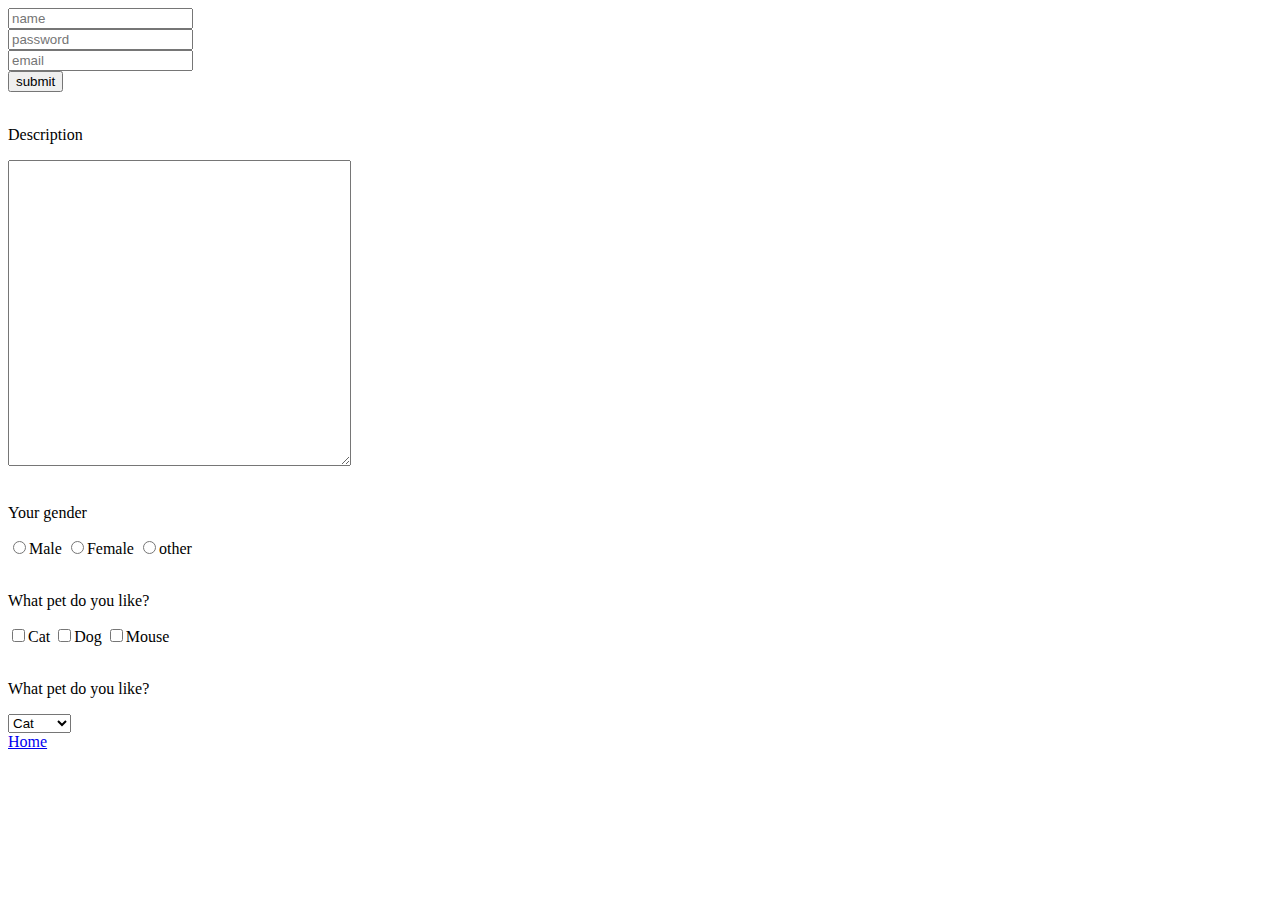
<file: index.html>
<!DOCTYPE html>
<html lang="en">
<head>
    <meta charset="UTF-8">
    <meta http-equiv="X-UA-Compatible" content="IE=edge">
    <meta name="viewport" content="width=device-width, initial-scale=1.0">
    <title>Document</title>
    <style>
        
    </style>
    
</head>
<body>
    <form action="" method="">
        <!-- <label for="name">Name</label> -->
        <input type="text" name="name" id="name" placeholder="name">
        <br>
        <input type="password" name="password" id="password" placeholder="password">
        <br>
        <input type="email" name="email" id="email" placeholder="email">
        <br>
        <input type="submit" value="submit">
        <!-- <button type="submit">submit</button> -->
        <br>
        <br>
        <p>Description</p>
        <textarea name="" id="" cols="40" rows="20"></textarea>
        <br>
        <br>
        <p>Your gender</p>
        <input type="radio" name="gender" id="" value="male">Male
        <input type="radio" name="gender" id="" value="female">Female
        <input type="radio" name="gender" id="" value="other">other
        <br>
        <br>
        <p>What pet do you like?</p>
        <input type="checkbox" name="pet" id="" value="cat">Cat
        <input type="checkbox" name="pet" id="" value="dog">Dog
        <input type="checkbox" name="pet" id="" value="mouse">Mouse
        <br>
        <br>
        <p>What pet do you like?</p>
        <select name="pet" id="">
            <option value="cat">Cat</option>
            <option value="dog">Dog</option>
            <option value="mouse">Mouse</option>
        </select>

    </form>
    <a href="./Testing Website 1/Home.html">Home</a>
</body>
</html>
</file>
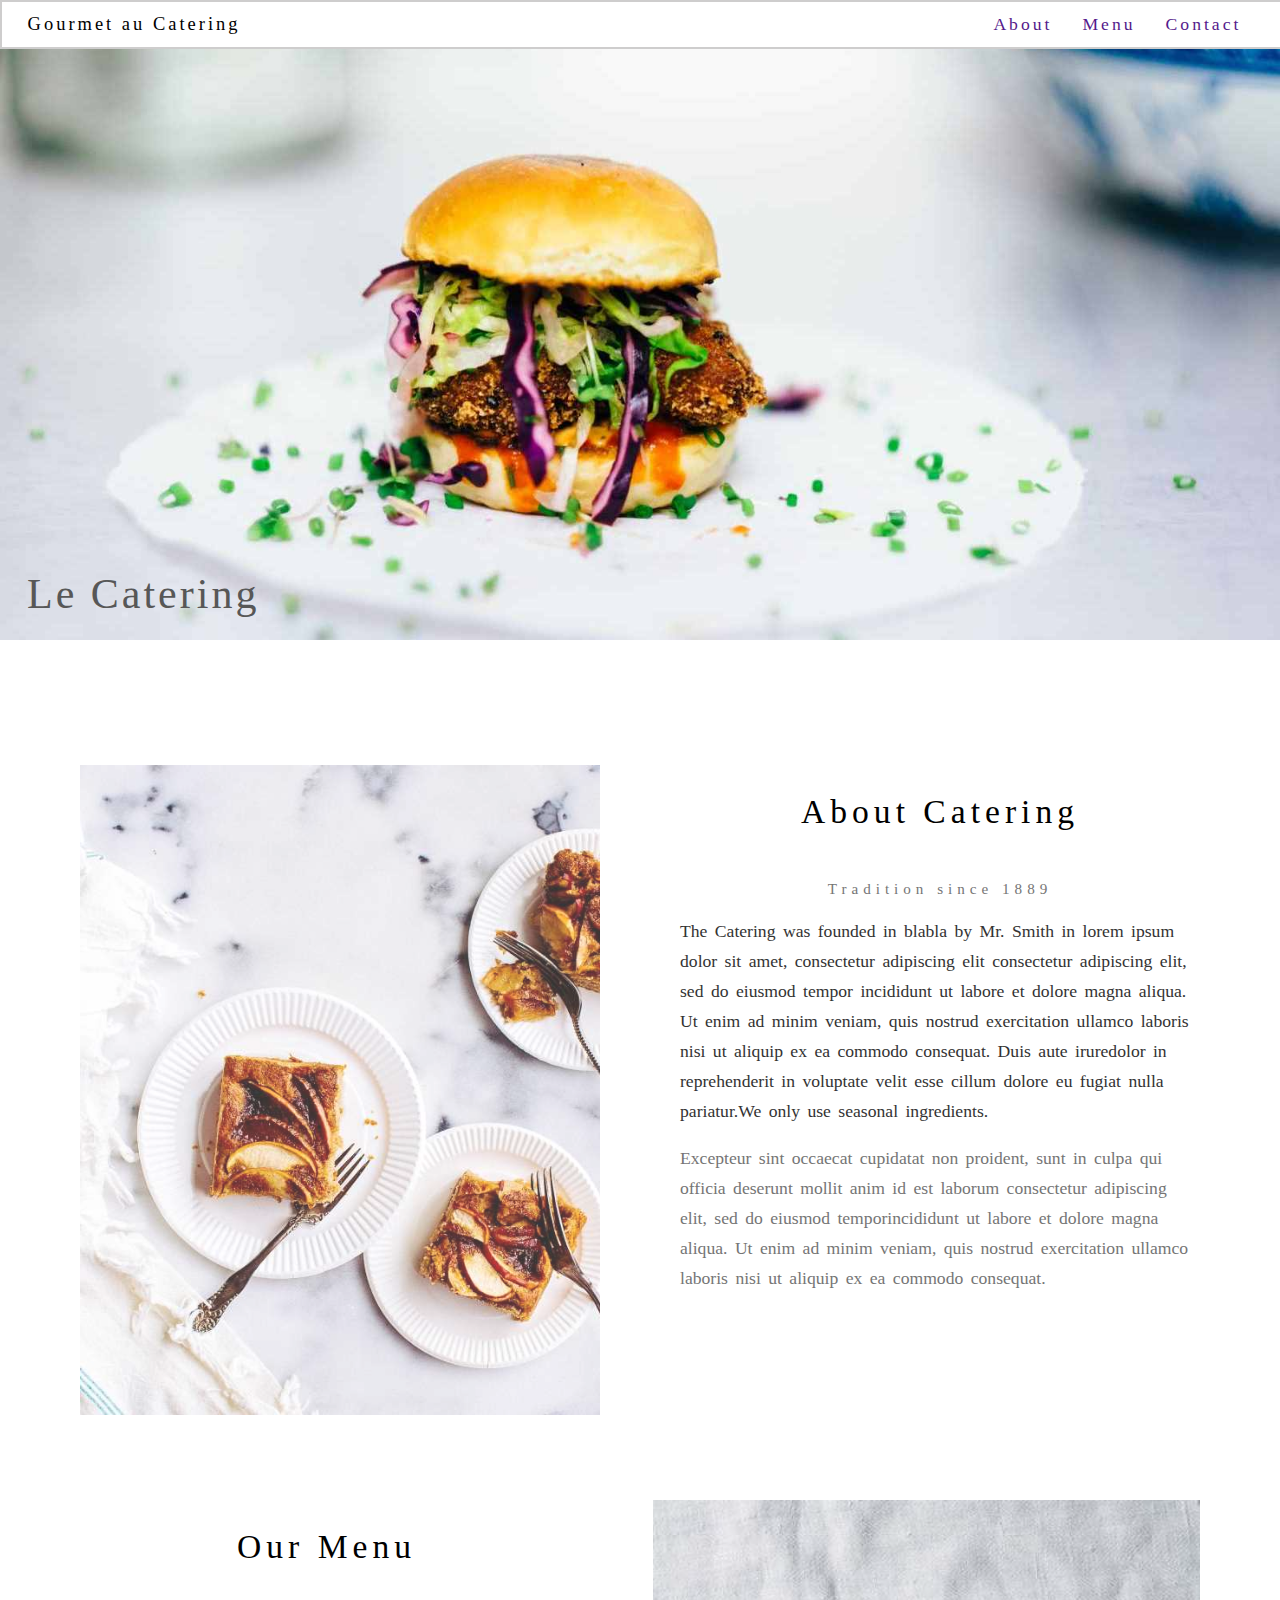
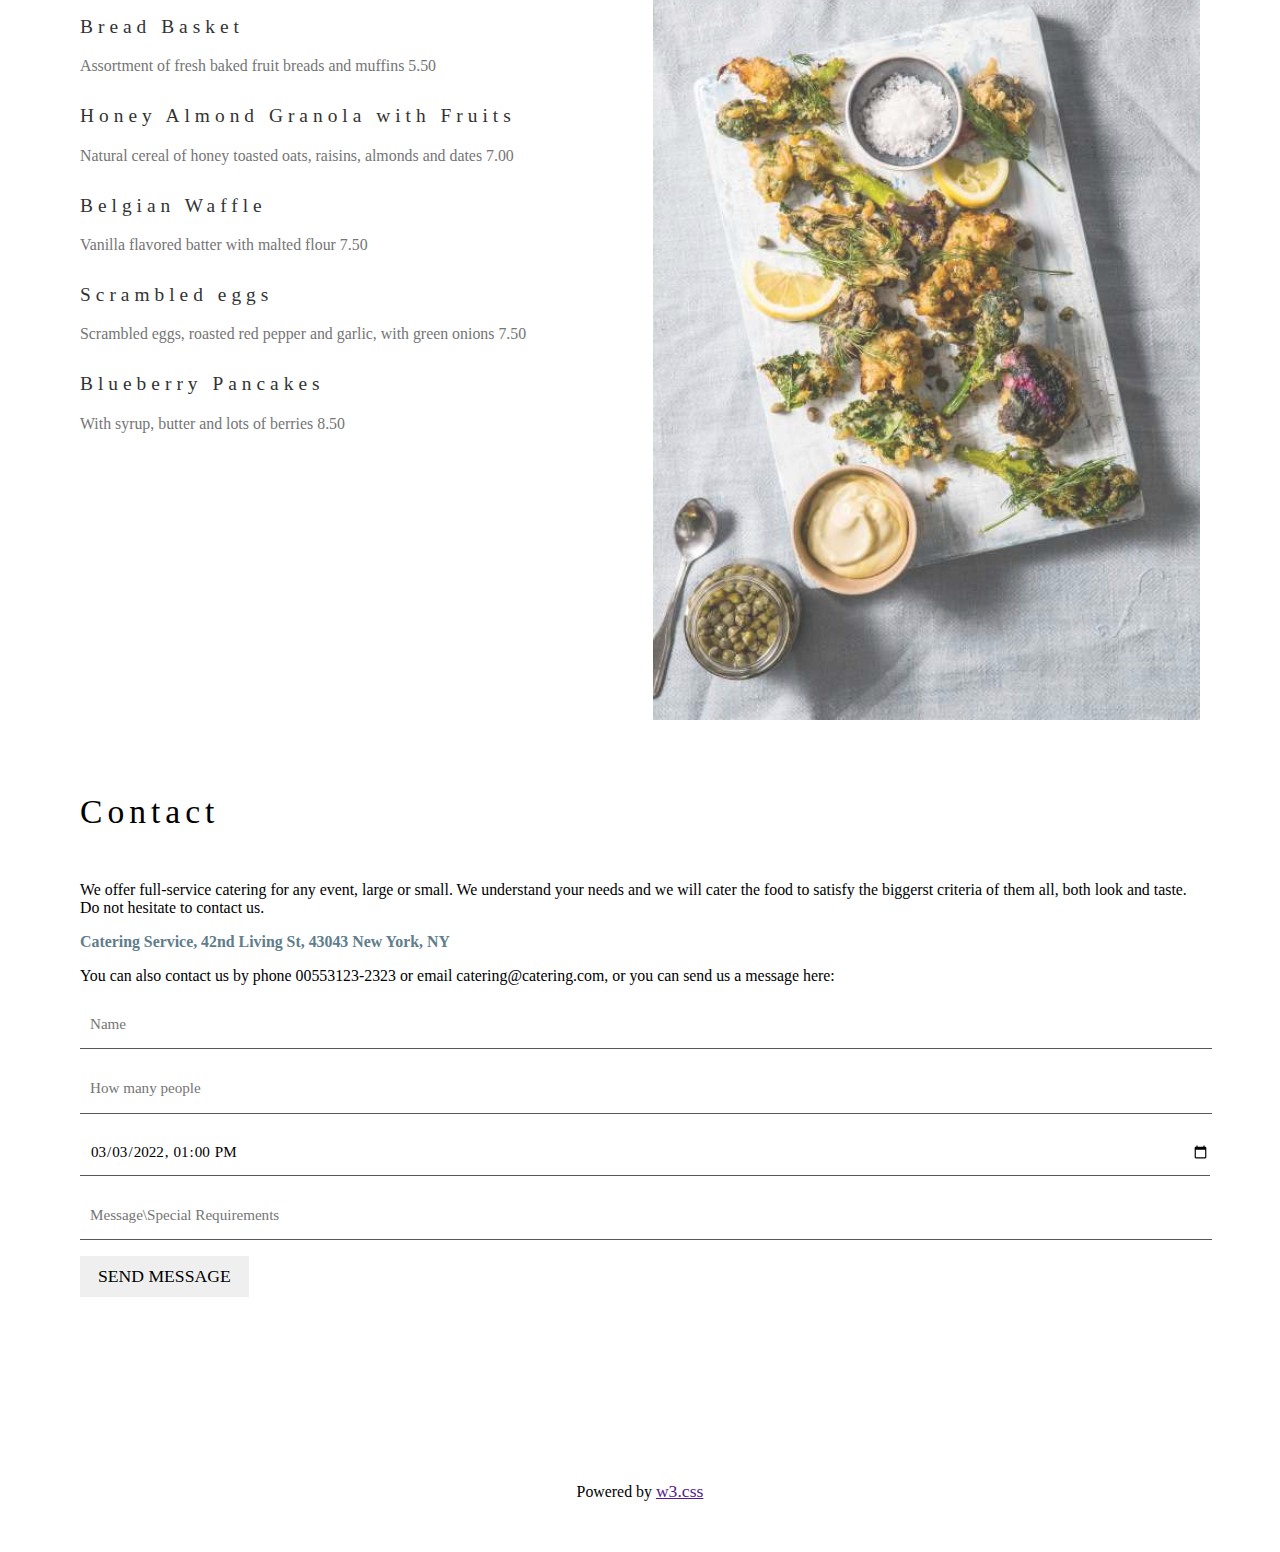
<file: web1/index.html>
<!DOCTYPE html>
<html lang="en">
<head>
    <meta charset="UTF-8">
    <meta http-equiv="X-UA-Compatible" content="IE=edge">
    <meta name="viewport" content="width=device-width, initial-scale=1.0">
    <title>Home</title>
    <link rel="stylesheet" href="style.css">
</head>
<body>
    <nav class="nav">
        <h2 class="nav-restaurant-name spacing">Gourmet au Catering</h2>
        <ul class="spacing">
            <li><a href=""> About</a></li>
            <li><a href="">Menu</a></li>
            <li><a href="">Contact</a></li>
        </ul>
    </nav>
    <header class="header-main">
        <div class="header-container">
            <img class="burger" src="img/hamburger.jpg" alt="hamburger">
            <h1 class="header-name spacing">Le Catering</h1>
        </div>
    </header>
    <section class="content-section">
        <div class="content1">
            <div class="img-container">
                <img class="table-img" src="./img/tablesetting2.jpg" alt="table 1">
            </div>
            <div class="content1-content">
                <h2 class="header content-header">About Catering</h2>
                <p class="header content-small-text">Tradition since 1889</p>
                <p class="paragraph">The Catering was founded in blabla by Mr. Smith in lorem ipsum dolor sit amet, consectetur adipiscing elit consectetur adipiscing elit, sed do eiusmod tempor incididunt ut labore et dolore magna aliqua. Ut enim ad minim veniam, quis nostrud exercitation ullamco laboris nisi ut aliquip ex ea commodo consequat. Duis aute iruredolor in reprehenderit in voluptate velit esse cillum dolore eu fugiat nulla pariatur.We only use seasonal ingredients.</p>
                <p class="paragraph para-lighter">Excepteur sint occaecat cupidatat non proident, sunt in culpa qui officia deserunt mollit anim id est laborum consectetur adipiscing elit, sed do eiusmod temporincididunt ut labore et dolore magna aliqua. Ut enim ad minim veniam, quis nostrud exercitation ullamco laboris nisi ut aliquip ex ea commodo consequat.</p>
            </div>
        </div>
        <div class="content2">
            <div class="content2-menu">
                <h2 class="header content-header">Our Menu</h2>
                <div>
                    <p class="content2-letters food-name">Bread Basket</p>
                    <p class="content2-letters food-description">Assortment of fresh baked fruit breads and muffins 5.50</p>
                </div>
                <div>
                    <p class="content2-letters food-name">Honey Almond Granola with Fruits</p>
                    <p class="content2-letters food-description">Natural cereal of honey toasted oats, raisins, almonds and dates 7.00</p>
                </div>
                <div>
                    <p class="content2-letters food-name">Belgian Waffle</p>
                    <p class="content2-letters food-description">Vanilla flavored batter with malted flour 7.50</p>
                </div>
                <div>
                    <p class="content2-letters food-name">Scrambled eggs</p>
                    <p class="content2-letters food-description">Scrambled eggs, roasted red pepper and garlic, with green onions 7.50</p>
                </div>
                <div>
                    <p class="content2-letters food-name">Blueberry Pancakes</p>
                    <p class="content2-letters food-description">With syrup, butter and lots of berries 8.50</p>
                </div>
            </div>
            <div class="content2-image-container">
                <img class="content2-image" src="./img/tablesetting.jpg" alt="table">
            </div>
        </div>
    </section>
    <footer class="footer-section">
        <div class="footer-main">
            <h2 class="header content-header footer-head">Contact</h2>
            <p>We offer full-service catering for any event, large or small. We understand your needs and we will cater the food to satisfy the biggerst criteria of them all, both look and taste. Do not hesitate to contact us.</p>
            <p class="special-para">Catering Service, 42nd Living St, 43043 New York, NY</p>
            <p>You can also contact us by phone 00553123-2323 or email catering@catering.com, or you can send us a message here:</p>
            <p>
                <input class="input" type="text" name="Name" id="Name" placeholder="Name" required>
            </p>
            <p>
                <input class="input" type="number" name="Number" id="Number" placeholder="How many people" required>
            </p>
            <p>
                <input class="input" type="datetime-local" name="Date" id="Date" value="2022-03-03T13:00" required>
            </p>
            <p>
                <input class="input" type="text" name="Message" id="Message" placeholder="Message\Special Requirements">
            </p>
            <p>
                <button class="send-button">SEND MESSAGE</button>
            </p>
            <p class="end-quote">
                Powered by <a href="">w3.css</a>
            </p>
        </div>
    </footer>
</body>
</html>
</file>
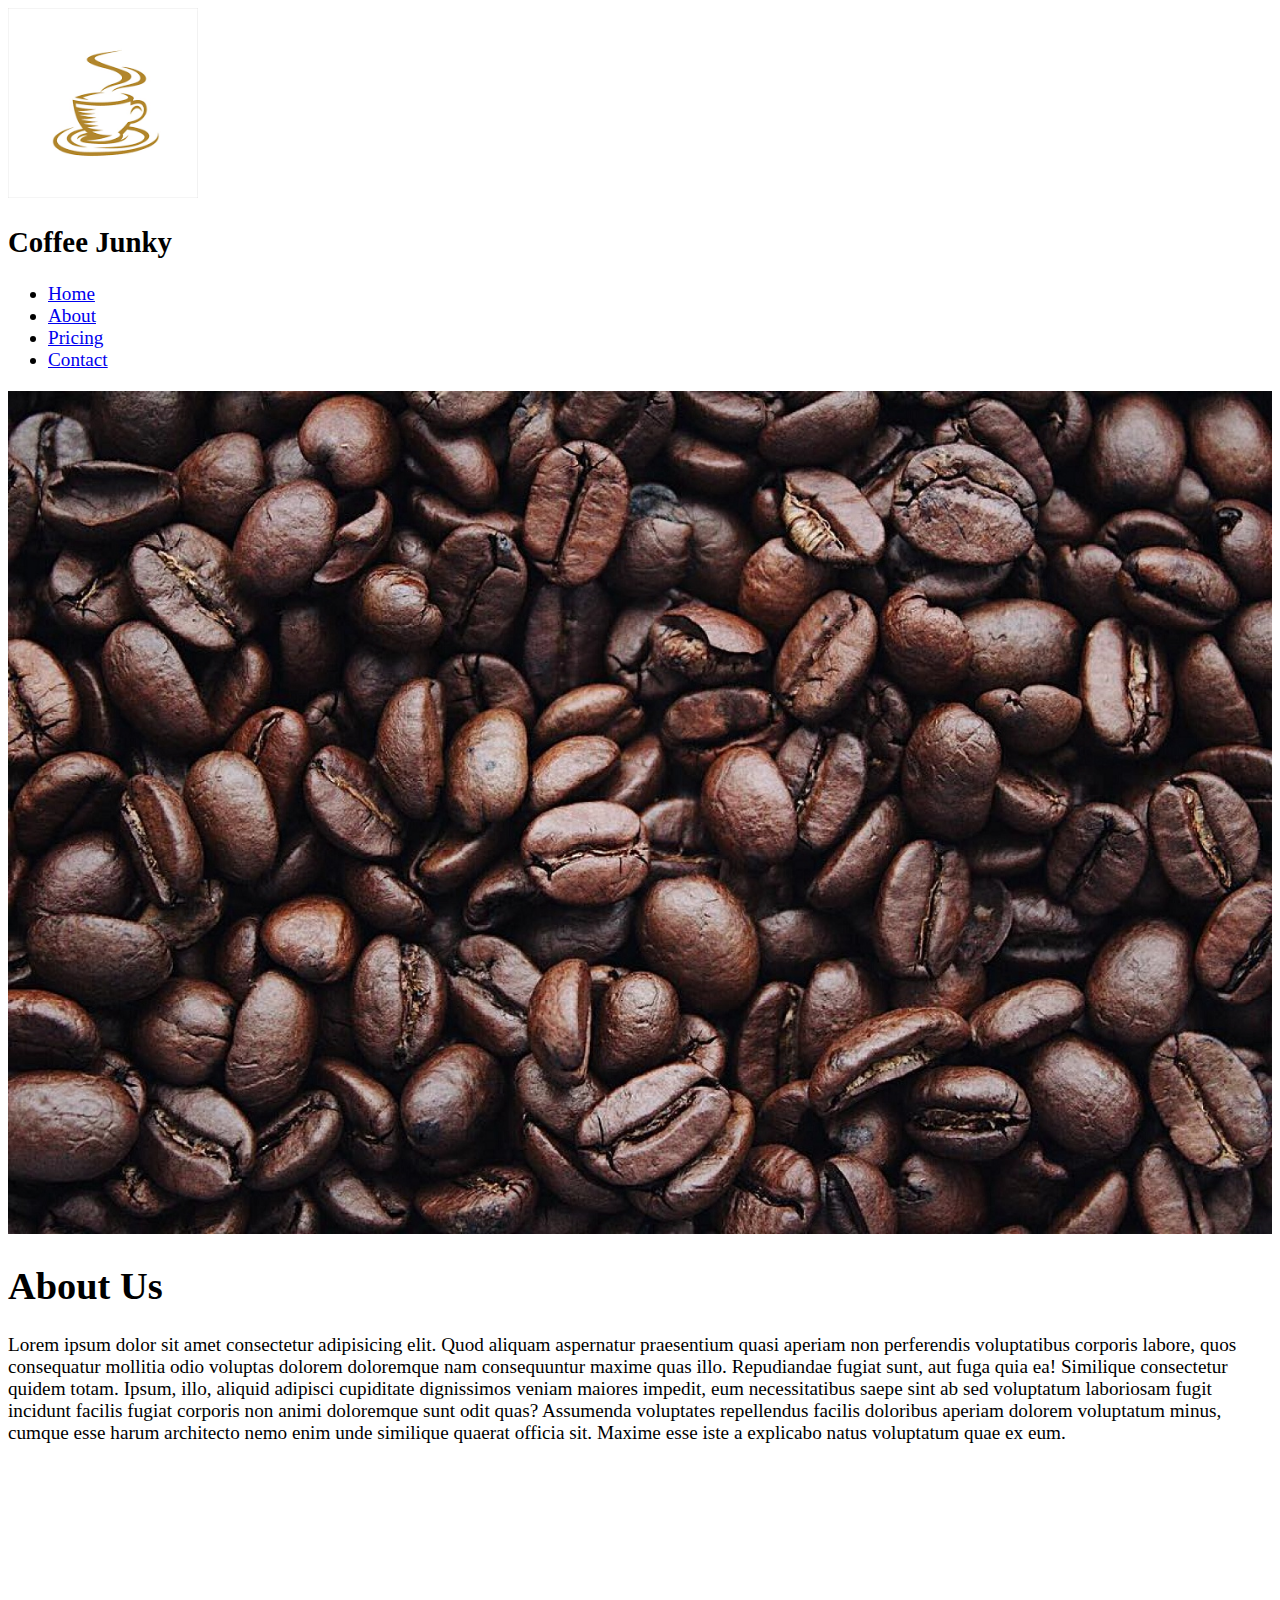
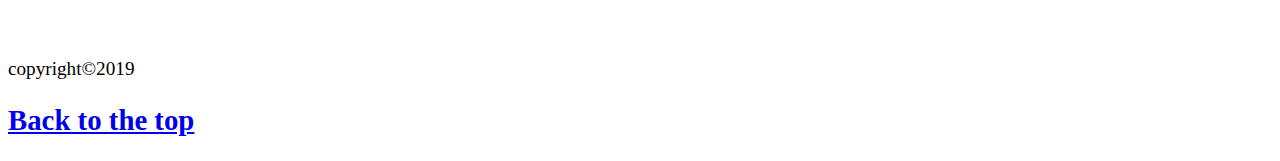
<file: Testing Website 1/About.html>
<!DOCTYPE html>
<html lang="en">
<head>
    <meta charset="UTF-8">
    <meta http-equiv="X-UA-Compatible" content="IE=edge">
    <meta name="viewport" content="width=device-width, initial-scale=1.0">
    <title>About</title>
    <style>
        body {
            font-size: 1.2em;
        }
    </style>
</head>
<body>
    <img src="./img/Coffee logo1.png" alt="Coffee Cup Logo" width=15%  id="head">
    <h2>Coffee Junky</h2>
    <ul>
        <li><a href="./Home.html">Home</li>
        <li><a href="#head">About</a></li>
        <li><a href="./Pricing.html">Pricing</a></li>
        <li><a href="./Contact.html">Contact</a></li>
    </ul>
    <img src="./img/pexels-igor-haritanovich-1695052.jpg" alt="Banner" width=100%>

    <h1>About Us</h1>
    <p>Lorem ipsum dolor sit amet consectetur adipisicing elit. Quod aliquam aspernatur praesentium quasi aperiam non perferendis voluptatibus corporis labore, quos consequatur mollitia odio voluptas dolorem doloremque nam consequuntur maxime quas illo. Repudiandae fugiat sunt, aut fuga quia ea! Similique consectetur quidem totam. Ipsum, illo, aliquid adipisci cupiditate dignissimos veniam maiores impedit, eum necessitatibus saepe sint ab sed voluptatum laboriosam fugit incidunt facilis fugiat corporis non animi doloremque sunt odit quas? Assumenda voluptates repellendus facilis doloribus aperiam dolorem voluptatum minus, cumque esse harum architecto nemo enim unde similique quaerat officia sit. Maxime esse iste a explicabo natus voluptatum quae ex eum.</p>
    <br>
    <br>
    <br>
    <br>
    <br>
    <br>
    <br>
    <br>
    <p>copyright&copy;2019</p>
    <h2><a href="#head">Back to the top</a></h2>
</body>
</html>
</file>
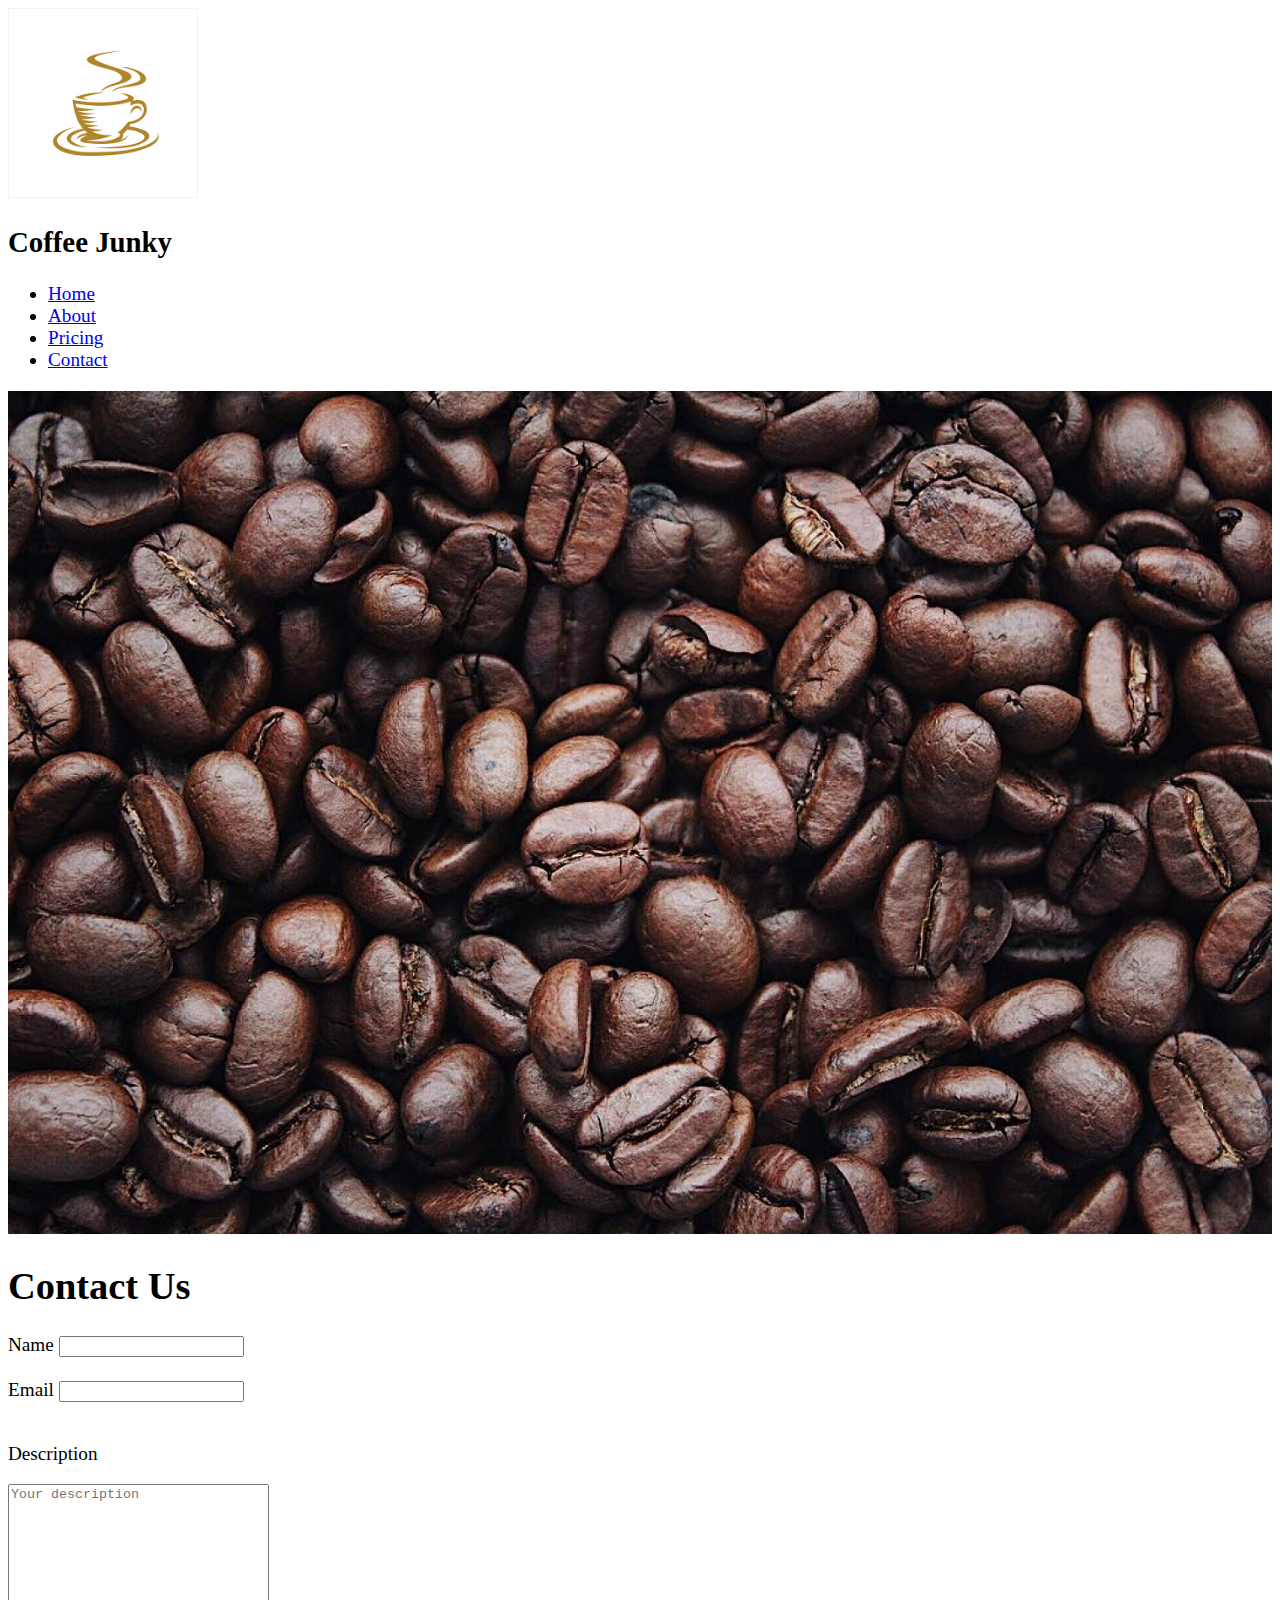
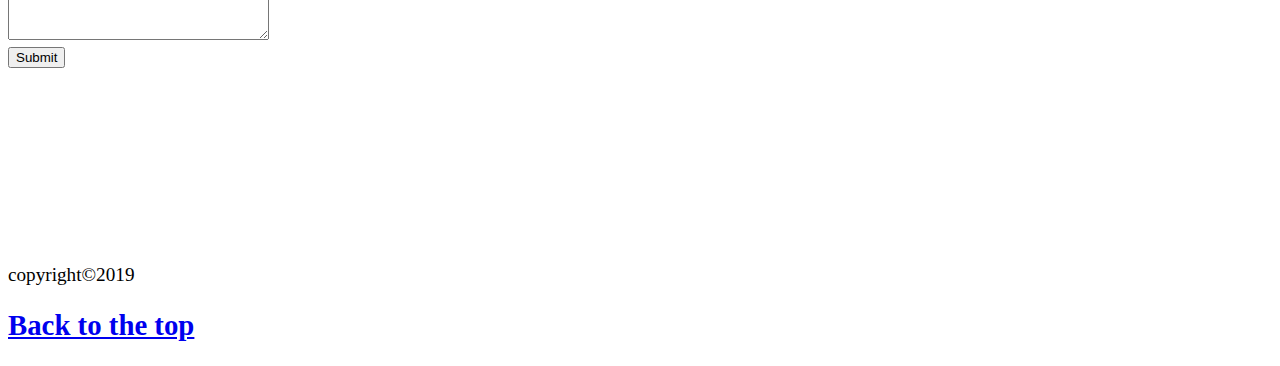
<file: Testing Website 1/Contact.html>
<!DOCTYPE html>
<html lang="en">
<head>
    <meta charset="UTF-8">
    <meta http-equiv="X-UA-Compatible" content="IE=edge">
    <meta name="viewport" content="width=device-width, initial-scale=1.0">
    <title>Contact</title>
    <style>
        body {
            font-size: 1.2em;
        }
    </style>
</head>
<body>
    <img src="./img/Coffee logo1.png" alt="Coffee Cup Logo" width=15%  id="head">
    <h2>Coffee Junky</h2>
    <ul>
        <li><a href="./Home.html">Home</li>
        <li><a href="./About.html">About</a></li>
        <li><a href="./Pricing.html">Pricing</a></li>
        <li><a href="#head">Contact</a></li>
    </ul>
    <img src="./img/pexels-igor-haritanovich-1695052.jpg" alt="Banner" width=100%>

    <h1>Contact Us</h1>

    <form action="">
        <label for="name">Name</label>
        <input type="text" name="name" id="name">
        <br>
        <br>
        <label for="email">Email</label>
        <input type="email" name="email" id="email">
        <br>
        <br>
        <p>Description</p>
        <textarea name="description" id="description" cols="30" rows="10" placeholder="Your description"></textarea>
        <br>
        <button type="submit">Submit</button>
    </form>
    <br>
    <br>
    <br>
    <br>
    <br>
    <br>
    <br>
    <br>
    <p>copyright&copy;2019</p>
    <h2><a href="#head">Back to the top</a></h2>
</body>
</html>
</file>
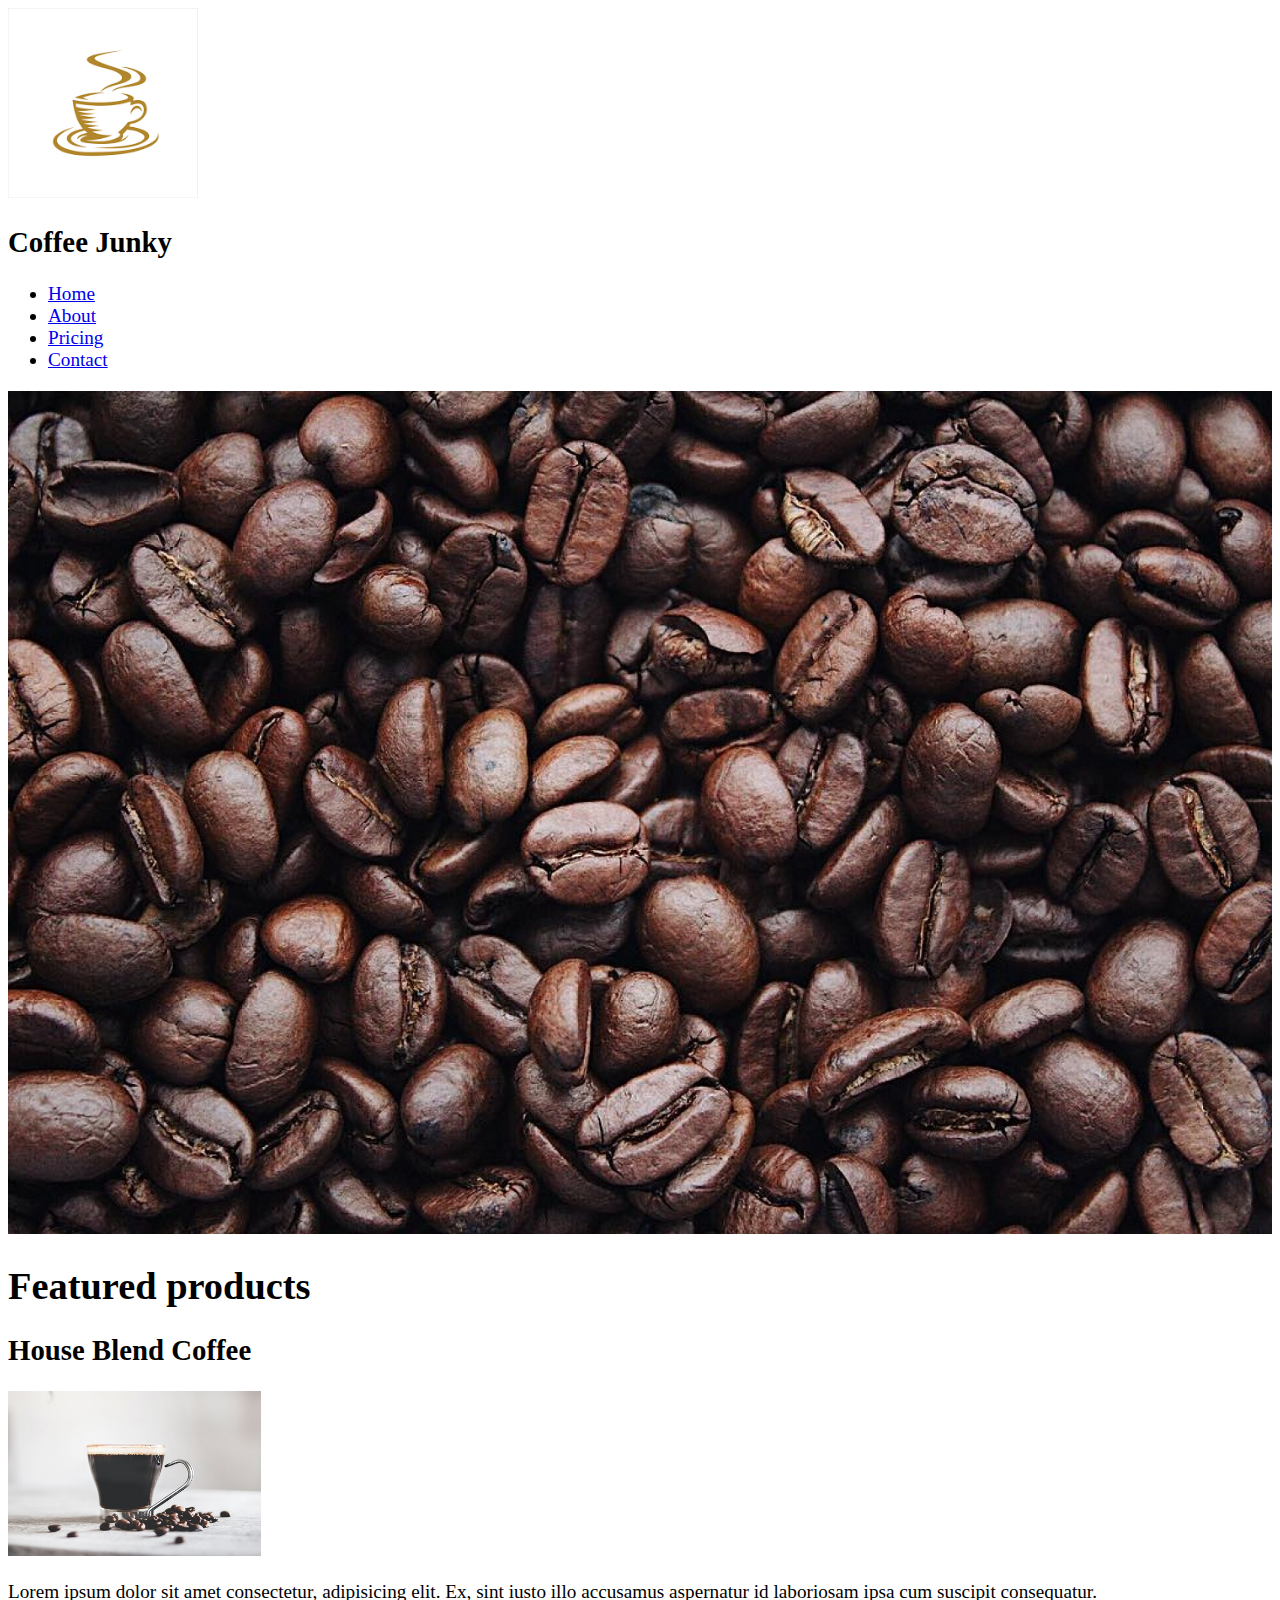
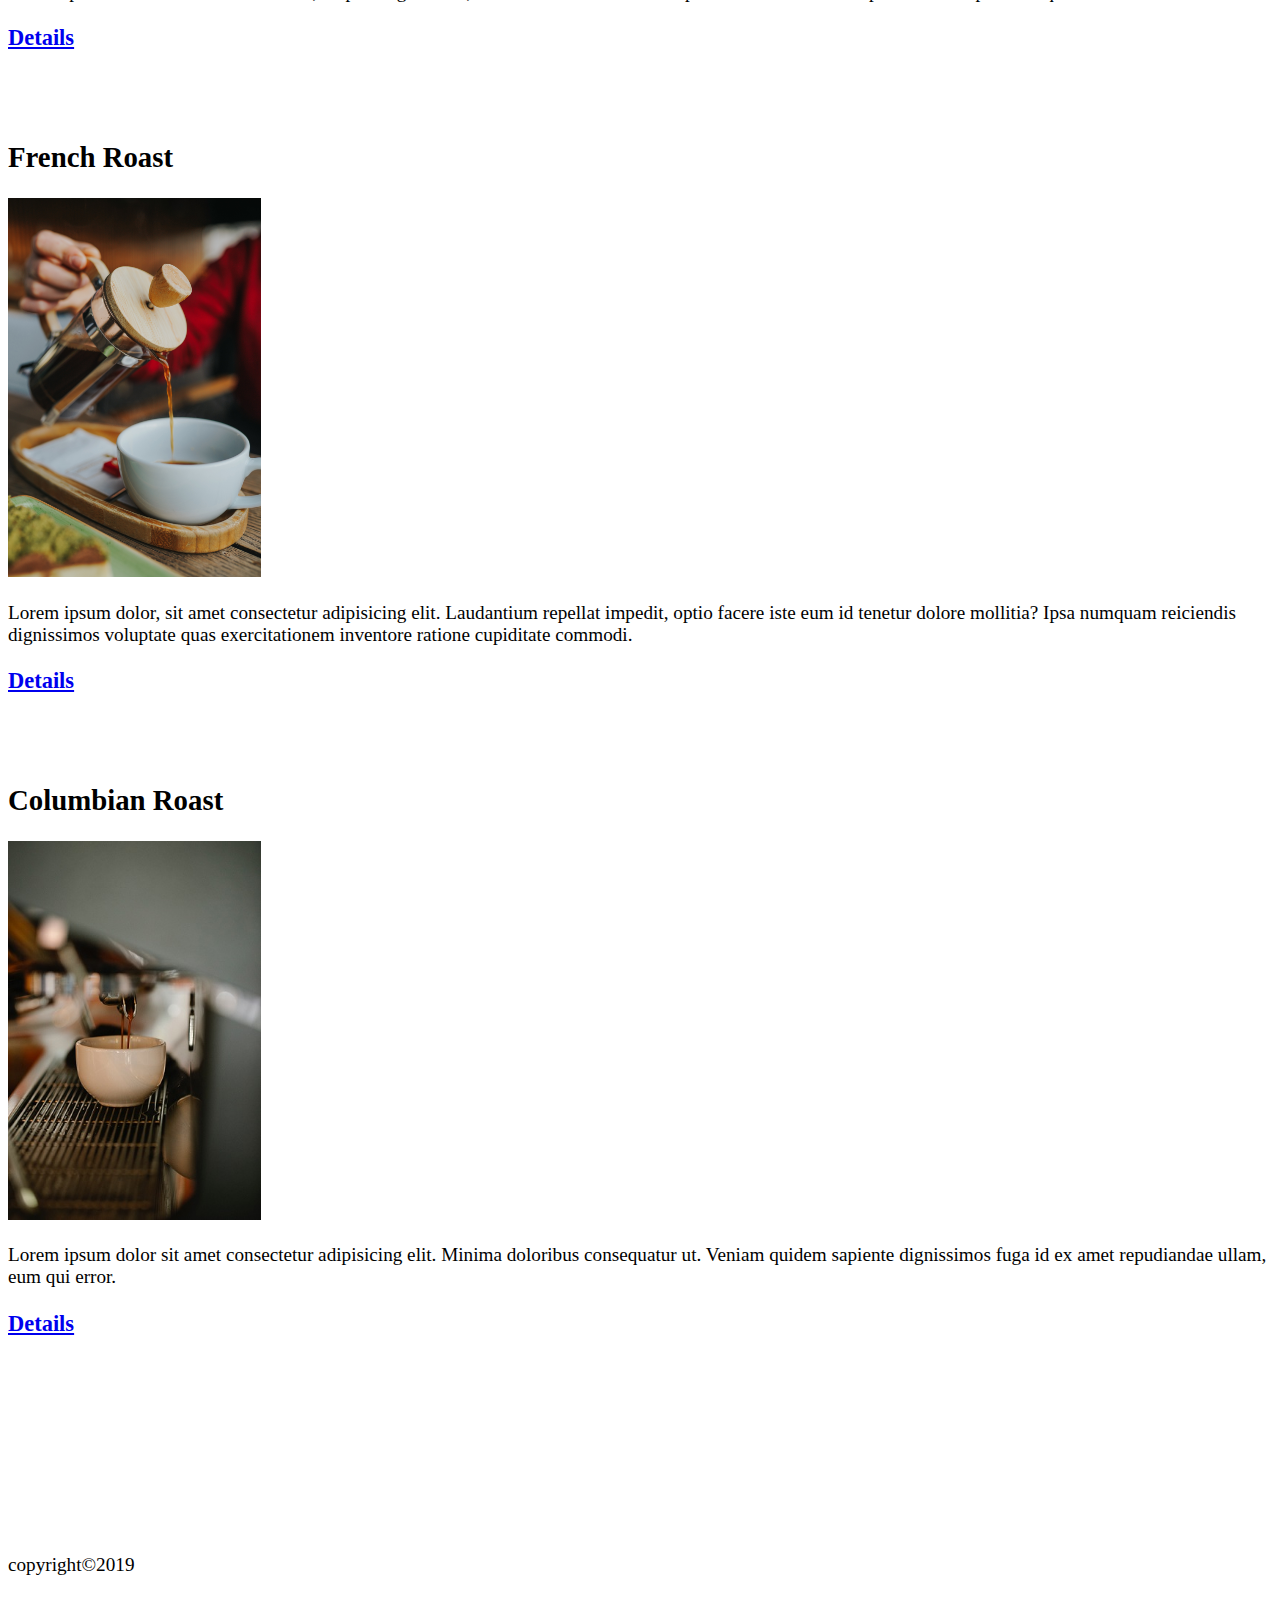
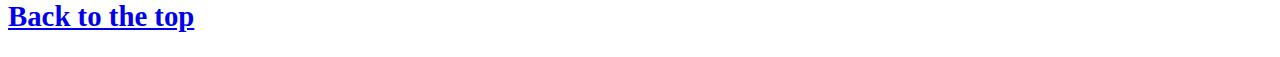
<file: Testing Website 1/Home.html>
<!DOCTYPE html>
<html lang="en">
<head>
    <meta charset="UTF-8">
    <meta http-equiv="X-UA-Compatible" content="IE=edge">
    <meta name="viewport" content="width=device-width, initial-scale=1.0">
    <title>Coffee Junky</title>
    <style>
        body {
            font-size: 1.2em;
        }
    </style>
</head>
<body>
    <img src="./img/Coffee logo1.png" alt="Coffee Cup Logo" width=15% id="head">
    <h2>Coffee Junky</h2>
    <ul>
        <li><a href="#head">Home</li>
        <li><a href="./About.html">About</a></li>
        <li><a href="./Pricing.html">Pricing</a></li>
        <li><a href="./Contact.html">Contact</a></li>
    </ul>
    <img src="./img/pexels-igor-haritanovich-1695052.jpg" alt="Banner" width=100%>


    <h1>Featured products</h1>

    <h2>House Blend Coffee</h2>

    <img src="./img/pexels-dominika-roseclay-977876.jpg" alt="House Blend Coffee" width=20%>
    <p>Lorem ipsum dolor sit amet consectetur, adipisicing elit. Ex, sint iusto illo accusamus aspernatur id laboriosam ipsa cum suscipit consequatur.</p>
    <h3><a href="https://www.wikipedia.org/" target="_blank">Details</a></h3>
    <br><br>


    <h2>French Roast</h2>

    <img src="./img/pexels-bulut-tuncay-11130885.jpg" alt="French Roast" width=20%>
    <p>Lorem ipsum dolor, sit amet consectetur adipisicing elit. Laudantium repellat impedit, optio facere iste eum id tenetur dolore mollitia? Ipsa numquam reiciendis dignissimos voluptate quas exercitationem inventore ratione cupiditate commodi.</p>
    <h3><a href="https://www.wikipedia.org/" target="_blank">Details</a></h3>
    <br><br>


    <h2>Columbian Roast</h2>

    <img src="./img/pexels-michael-burrows-7125662.jpg" alt="Columbian Roast" width=20%>
    <p>Lorem ipsum dolor sit amet consectetur adipisicing elit. Minima doloribus consequatur ut. Veniam quidem sapiente dignissimos fuga id ex amet repudiandae ullam, eum qui error.</p>
    <h3><a href="https://www.wikipedia.org/" target="_blank">Details</a></h3>
    <br>
    <br>
    <br>
    <br>
    <br>
    <br>
    <br>
    <br>
    <p>copyright&copy;2019</p>
    <h2><a href="#head">Back to the top</a></h2>
</body>
</html>
</file>
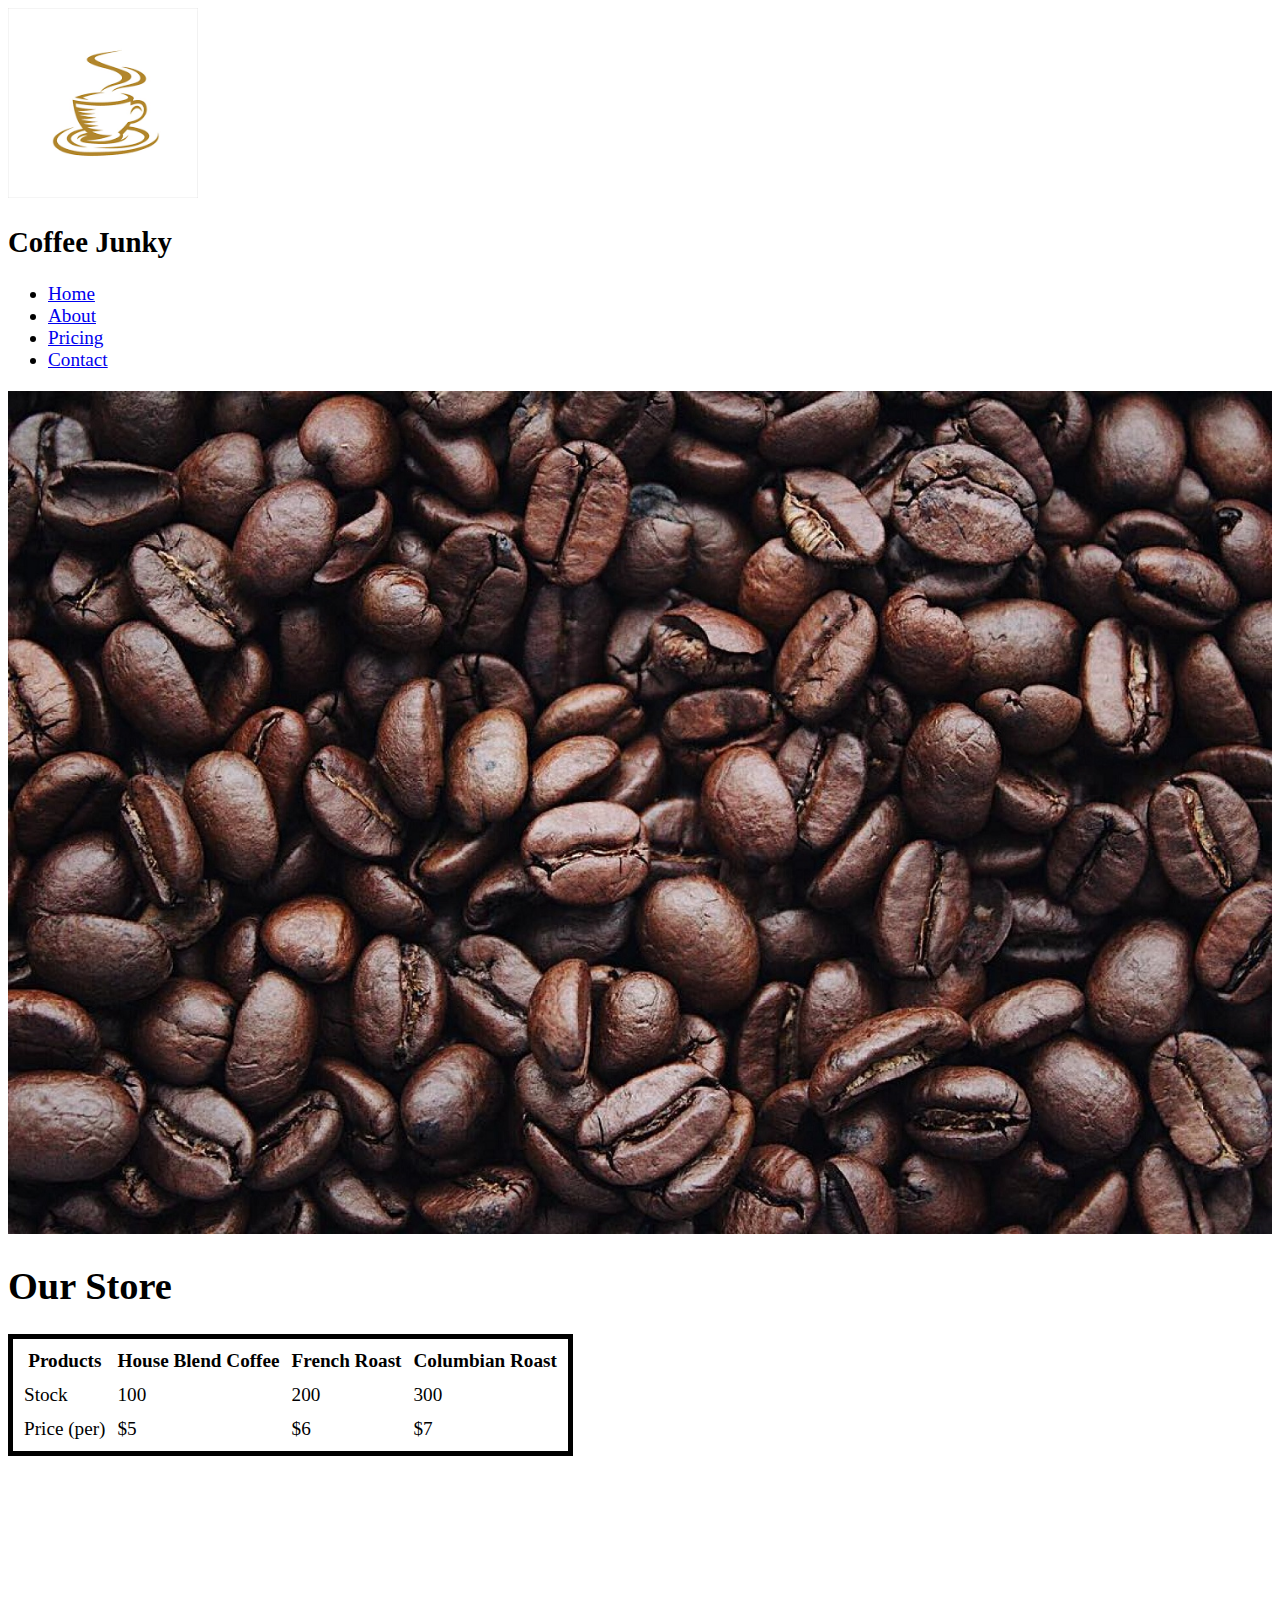
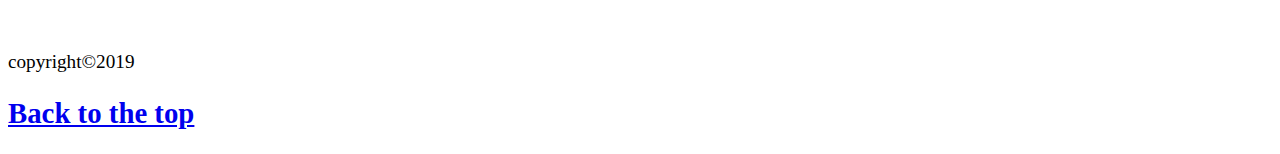
<file: Testing Website 1/Pricing.html>
<!DOCTYPE html>
<html lang="en">
<head>
    <meta charset="UTF-8">
    <meta http-equiv="X-UA-Compatible" content="IE=edge">
    <meta name="viewport" content="width=device-width, initial-scale=1.0">
    <title>Pricing</title>
    <style>
        body {
            font-size: 1.2em;
        }
    </style>
</head>
<body>
    <img src="./img/Coffee logo1.png" alt="Coffee Cup Logo" width=15%  id="head">  
    <h2>Coffee Junky</h2>
    <ul>
        <li><a href="./Home.html">Home</li>
        <li><a href="./About.html">About</a></li>
        <li><a href="#head">Pricing</a></li>
        <li><a href="./Contact.html">Contact</a></li>
    </ul>
    <img src="./img/pexels-igor-haritanovich-1695052.jpg" alt="Banner" width=100%>

    <h1>Our Store</h1>
    <table style="border:5px solid black; border-spacing: 10px;">
        <thead>
            <tr>
                <th>Products</th>
                <th>House Blend Coffee</th>
                <th>French Roast</th>
                <th>Columbian Roast</th>
            </tr>
        </thead>
        <tbody>
            <tr>
                <td>Stock</td>
                <td>100</td>
                <td>200</td>
                <td>300</td>
            </tr>
        </tbody>
        <tbody>
            <tr>
                <td>Price (per)</td>
                <td>$5</td>
                <td>$6</td>
                <td>$7</td>
            </tr>
        </tbody>
    </table>
    <br>
    <br>
    <br>
    <br>
    <br>
    <br>
    <br>
    <br>
    <p>copyright&copy;2019</p>
    <h2><a href="#head">Back to the top</a></h2>
</body>
</html>
</file>
<file: web1/style.css>
* {
    font-family: "Times New Roman", Georgia, Serif;
    font-size: 1.05rem;
}

html, body {
    margin: 0;
    padding: 0;
    padding-bottom: 1em
}

.nav {
    border: 2px solid rgb(206, 205, 205);
    position: fixed;
    display: flex;
    width: 100%;
    height: 5%;
    top: 0;
    left: 0;
    background-color: white;
    align-items: center;
    z-index: 1;
}

.spacing {
    letter-spacing: 3px;
    font-size: 1.1rem;
}

.nav-restaurant-name {
    flex-grow: 1;
    padding-left: 2%;
    font-weight: lighter;
}

.nav ul {
    display: flex;
    padding-right: 2%;
}

.nav ul li {
    display: inline;
    margin: 15px;
}

.nav ul li a {
    text-decoration: none;
}

.header-main {
    display: flex;
    width: 100%;
    /* align-items: center; */
    justify-content: center;
    margin-bottom: 80px;
}


.header-container {
    width: 1600px;
    max-height: 800px;
    position: relative;
}

.burger {
    width: 100%;
    height: auto;
}

.header-name {
    position: absolute;
    bottom: 0;
    font-size: 2.5rem;
    margin: 27px;
    font-weight: lighter;
    color: rgb(87, 87, 87);
}

.content-section, .footer-section {
    margin: auto;
    max-width: 1200px;
}

.content1 {
    display: flex;
    justify-content: center;
}

.img-container {
    width: 600px;
    height: auto;
}

.table-img {
    width: 100%;
    height: auto;
    filter: opacity(80%);
}

.img-container, .content1-content {
    display: inline-block;
    width: 50%;
    padding: 40px
}

@media only screen and (max-width: 1000px) {
    .img-container {
        display: none;
    }
    .content1-content {
        width: 100%;
    }
}

.header {
    text-align: center;
    letter-spacing: 5px;
}

.content-header {
    font-size: 2rem;
    font-weight: lighter;
    margin-bottom: 50px
}

.content-small-text {
    font-size: 0.9rem;
    color: #757575
}

.paragraph {
    line-height: 30px;
    word-spacing: 3px;
    color: #333;
}

.para-lighter {
    color: #757575
}

.content2 {
    display: flex;
    flex-wrap: wrap;
}

.content2-menu, .content2-image-container {
    flex-grow: 1;
    padding: 40px;
}


.content2-image-container {
    /* width: 500px; */
    height: auto;
    filter: opacity(80%)
}

.content2-image {
    width: 100%;
    height: auto;
}

.content2-letters {
    font-weight: lighter;
    color: #333;
}

.food-name {
    font-size: 1.1em;
    letter-spacing: 5px;
}

.food-description {
    font-size: 0.9em;
    color: #757575
}

.content2-menu div {
    margin-bottom: 30px;
}

.footer-main h2, .footer-main p{
    padding-left: 40px;
    padding-right: 40px;
}

.footer-head {
    text-align: left;
}

.footer-main p {
    font-size: 0.9em;
}

.special-para {
    color: #607d8b;
    font-weight: bold;
}

.input {
    width: 100%;
    height: 3em;
    padding-left: 10px;
    border: none;
    border-bottom: 1px solid rgb(87, 87, 87);
    font-size: 0.9rem;
}

.send-button {
    padding: 10px 18px;
    border: none;
    margin-bottom: 10rem;
}

.send-button:hover {
    background-color:rgb(211, 211, 211)
}

.end-quote {
    text-align: center;
}
</file>
